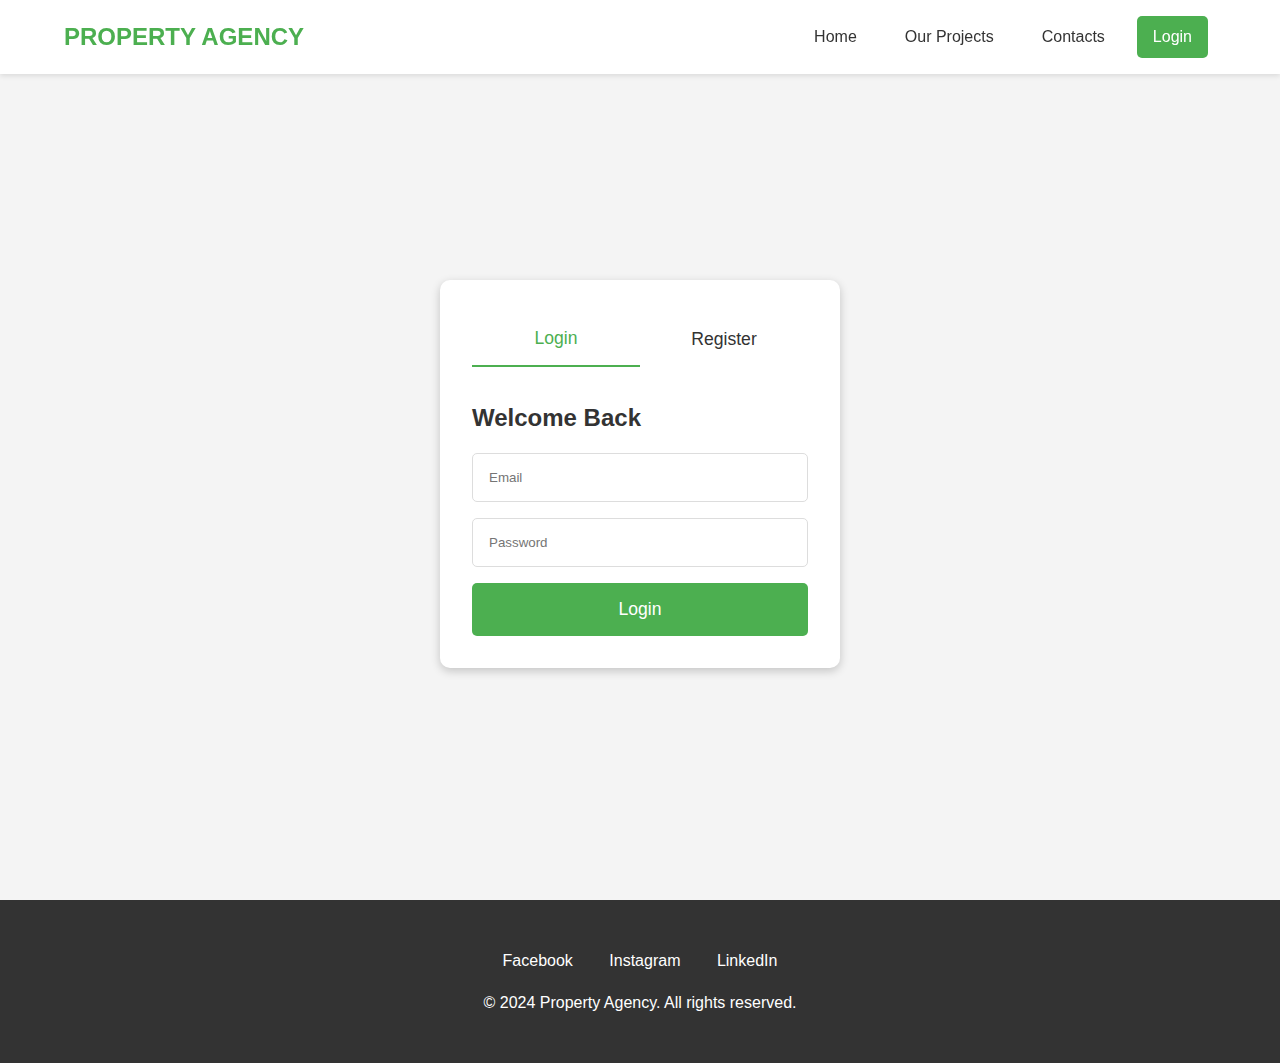
<file: auth.html>
<!DOCTYPE html>
<html lang="en">
<head>
    <meta charset="UTF-8">
    <meta name="viewport" content="width=device-width, initial-scale=1.0">
    <title>Login/Register - Property Agency</title>
    <link rel="stylesheet" href="style.css">
</head>
<body>
    <nav class="navbar">
        <div class="logo">PROPERTY AGENCY</div>
        <div class="nav-links">
            <a href="index.html">Home</a>
            <a href="projects.html">Our Projects</a>
            <a href="contacts.html">Contacts</a>
            <a href="auth.html" class="auth-btn active">Login</a>
        </div>
    </nav>

    <div class="auth-container">
        <div class="auth-box">
            <div class="auth-tabs">
                <button class="tab-btn active" data-tab="login">Login</button>
                <button class="tab-btn" data-tab="register">Register</button>
            </div>
            
            <form id="loginForm" class="auth-form active">
                <h2>Welcome Back</h2>
                <input type="email" placeholder="Email" required>
                <input type="password" placeholder="Password" required>
                <button type="submit">Login</button>
            </form>

            <form id="registerForm" class="auth-form">
                <h2>Create Account</h2>
                <input type="text" placeholder="Full Name" required>
                <input type="email" placeholder="Email" required>
                <input type="password" placeholder="Password" required>
                <input type="password" placeholder="Confirm Password" required>
                <button type="submit">Register</button>
            </form>
        </div>
    </div>

    <footer>
        <div class="footer-content">
            <div class="social-links">
                <a href="#">Facebook</a>
                <a href="#">Instagram</a>
                <a href="#">LinkedIn</a>
            </div>
            <p>&copy; 2024 Property Agency. All rights reserved.</p>
        </div>
    </footer>

    <script src="main.js"></script>
</body>
</html>
</file>
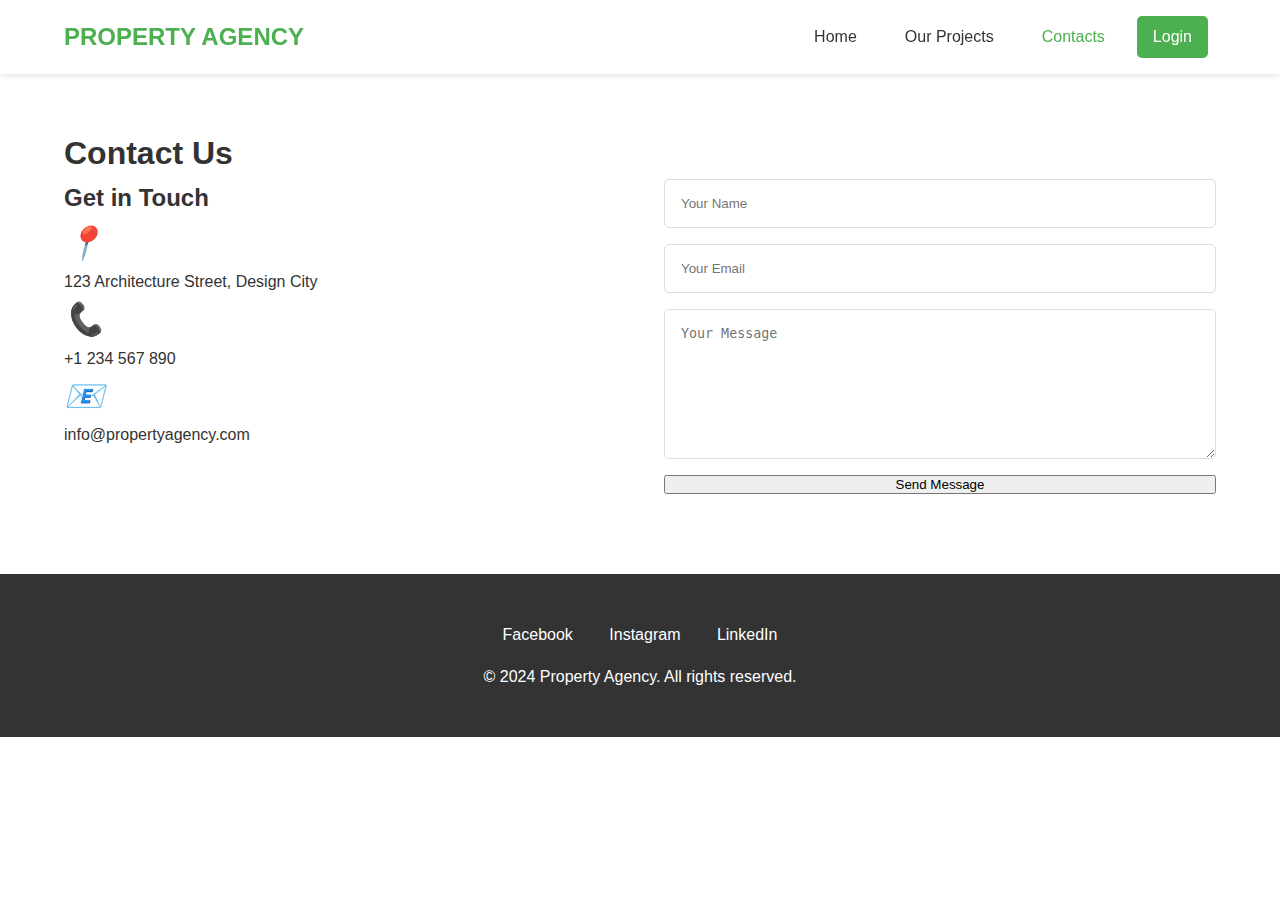
<file: contacts.html>
<!DOCTYPE html>
<html lang="en">
<head>
    <meta charset="UTF-8">
    <meta name="viewport" content="width=device-width, initial-scale=1.0">
    <title>Contact Us - Property Agency</title>
    <link rel="stylesheet" href="style.css">
</head>
<body>
    <nav class="navbar">
        <div class="logo">PROPERTY AGENCY</div>
        <div class="nav-links">
            <a href="index.html">Home</a>
            <a href="projects.html">Our Projects</a>
            <a href="contacts.html" class="active">Contacts</a>
            <a href="auth.html" class="auth-btn">Login</a>
        </div>
    </nav>

    <section class="contact-section">
        <h1>Contact Us</h1>
        <div class="contact-container">
            <div class="contact-info">
                <h2>Get in Touch</h2>
                <div class="info-item">
                    <i class="icon">📍</i>
                    <p>123 Architecture Street, Design City</p>
                </div>
                <div class="info-item">
                    <i class="icon">📞</i>
                    <p>+1 234 567 890</p>
                </div>
                <div class="info-item">
                    <i class="icon">📧</i>
                    <p>info@propertyagency.com</p>
                </div>
            </div>
            <form class="contact-form">
                <input type="text" placeholder="Your Name" required>
                <input type="email" placeholder="Your Email" required>
                <textarea placeholder="Your Message" required></textarea>
                <button type="submit">Send Message</button>
            </form>
        </div>
    </section>

    <footer>
        <div class="footer-content">
            <div class="social-links">
                <a href="#">Facebook</a>
                <a href="#">Instagram</a>
                <a href="#">LinkedIn</a>
            </div>
            <p>&copy; 2024 Property Agency. All rights reserved.</p>
        </div>
    </footer>

    <script src="main.js"></script>
</body>
</html>
</file>
<file: style.css>
:root {
    --primary-color: #4CAF50;
    --secondary-color: #FFC107;
    --dark-color: #333;
    --light-color: #fff;
    --gray-color: #f4f4f4;
}

* {
    margin: 0;
    padding: 0;
    box-sizing: border-box;
}

body {
    font-family: 'Arial', sans-serif;
    line-height: 1.6;
    color: var(--dark-color);
}


.navbar {
    display: flex;
    justify-content: space-between;
    align-items: center;
    padding: 1rem 5%;
    background: var(--light-color);
    box-shadow: 0 2px 5px rgba(0,0,0,0.1);
    position: fixed;
    width: 100%;
    top: 0;
    z-index: 1000;
}

.logo {
    font-size: 1.5rem;
    font-weight: bold;
    color: var(--primary-color);
}

.nav-links {
    display: flex;
    align-items: center;
}

.nav-links a {
    color: var(--dark-color);
    text-decoration: none;
    padding: 0.5rem 1rem;
    margin: 0 0.5rem;
    transition: color 0.3s;
}

.nav-links a:hover,
.nav-links a.active {
    color: var(--primary-color);
}

.auth-btn {
    background: var(--primary-color);
    color: var(--light-color) !important;
    border-radius: 5px;
}

.burger {
    display: none;
    cursor: pointer;
    background: none;
    border: none;
    padding: 0.5rem;
}

.burger div {
    width: 25px;
    height: 3px;
    background-color: var(--dark-color);
    margin: 5px;
    transition: all 0.3s ease;
}

.hero {
    height: 100vh;
    background: linear-gradient(rgba(0,0,0,0.5), rgba(0,0,0,0.5)),
                url('https://images.unsplash.com/photo-1600585154340-be6161a56a0c');
    background-size: cover;
    background-position: center;
    display: flex;
    flex-direction: column;
    justify-content: center;
    align-items: center;
    text-align: center;
    color: var(--light-color);
    padding: 0 1rem;
}

.hero h1 {
    font-size: 3.5rem;
    margin-bottom: 1rem;
}


.gallery {
    padding: 5rem 5%;
}

.gallery h2 {
    text-align: center;
    margin-bottom: 3rem;
}

.gallery-grid {
    display: grid;
    grid-template-columns: repeat(auto-fit, minmax(300px, 1fr));
    gap: 2rem;
}

.gallery-item {
    position: relative;
    overflow: hidden;
    border-radius: 10px;
}

.gallery-item img {
    width: 100%;
    height: 300px;
    object-fit: cover;
    transition: transform 0.3s;
}

.gallery-item:hover img {
    transform: scale(1.1);
}


.specialist {
    padding: 5rem 5%;
    background: var(--gray-color);
}

.specialist-card {
    display: flex;
    align-items: center;
    gap: 2rem;
    max-width: 1000px;
    margin: 0 auto;
}

.specialist-card img {
    width: 300px;
    height: 300px;
    object-fit: cover;
    border-radius: 50%;
}


.services {
    padding: 5rem 5%;
    text-align: center;
}

.services-grid {
    display: grid;
    grid-template-columns: repeat(auto-fit, minmax(200px, 1fr));
    gap: 2rem;
    margin-top: 3rem;
}

.service-item {
    padding: 2rem;
    background: var(--gray-color);
    border-radius: 10px;
    transition: transform 0.3s;
}

.service-item:hover {
    transform: translateY(-10px);
}

.icon {
    font-size: 2rem;
    margin-bottom: 1rem;
}


.projects-hero {
    height: 50vh;
    background: linear-gradient(rgba(0,0,0,0.5), rgba(0,0,0,0.5)),
                url('https://images.unsplash.com/photo-1600596542815-ffad4c1539a9');
    background-size: cover;
    background-position: center;
    display: flex;
    flex-direction: column;
    justify-content: center;
    align-items: center;
    color: var(--light-color);
    margin-top: 4rem;
}

.projects-grid {
    padding: 5rem 5%;
    display: grid;
    grid-template-columns: repeat(auto-fit, minmax(300px, 1fr));
    gap: 2rem;
}

.project-card {
    position: relative;
    overflow: hidden;
    border-radius: 10px;
    box-shadow: 0 3px 10px rgba(0,0,0,0.2);
}

.project-card img {
    width: 100%;
    height: 300px;
    object-fit: cover;
}

.project-info {
    padding: 1.5rem;
    background: var(--light-color);
}


.contact-section {
    padding: 8rem 5% 5rem;
}

.contact-container {
    display: grid;
    grid-template-columns: repeat(auto-fit, minmax(300px, 1fr));
    gap: 3rem;
    max-width: 1200px;
    margin: 0 auto;
}

.contact-form {
    display: flex;
    flex-direction: column;
    gap: 1rem;
}

.contact-form input,
.contact-form textarea {
    padding: 1rem;
    border: 1px solid #ddd;
    border-radius: 5px;
}

.contact-form textarea {
    height: 150px;
}


.auth-container {
    min-height: 100vh;
    display: flex;
    justify-content: center;
    align-items: center;
    padding: 8rem 1rem 5rem;
    background: var(--gray-color);
}

.auth-box {
    background: var(--light-color);
    padding: 2rem;
    border-radius: 10px;
    box-shadow: 0 3px 10px rgba(0,0,0,0.2);
    width: 100%;
    max-width: 400px;
}

.auth-tabs {
    display: flex;
    margin-bottom: 2rem;
}

.tab-btn {
    flex: 1;
    padding: 1rem;
    border: none;
    background: none;
    cursor: pointer;
    font-size: 1.1rem;
    color: var(--dark-color);
}

.tab-btn.active {
    color: var(--primary-color);
    border-bottom: 2px solid var(--primary-color);
}

.auth-form {
    display: none;
    flex-direction: column;
    gap: 1rem;
}

.auth-form.active {
    display: flex;
}

.auth-form input {
    padding: 1rem;
    border: 1px solid #ddd;
    border-radius: 5px;
}

.auth-form button {
    background: var(--primary-color);
    color: var(--light-color);
    padding: 1rem;
    border: none;
    border-radius: 5px;
    cursor: pointer;
    font-size: 1.1rem;
}

/* Footer */
footer {
    background: var(--dark-color);
    color: var(--light-color);
    padding: 3rem 5%;
    text-align: center;
}

.cta {
    margin-bottom: 3rem;
}

.contact-btn {
    background: var(--primary-color);
    color: var(--light-color);
    padding: 1rem 2rem;
    border: none;
    border-radius: 5px;
    cursor: pointer;
    font-size: 1.1rem;
    margin-top: 1rem;
}

.social-links {
    margin-bottom: 1rem;
}

.social-links a {
    color: var(--light-color);
    text-decoration: none;
    margin: 0 1rem;
}


@media (max-width: 768px) {
    .navbar {
        padding: 1rem;
    }

    .burger {
        display: block;
        z-index: 1001;
    }

    .burger.active div:nth-child(1) {
        transform: rotate(-45deg) translate(-5px, 6px);
    }

    .burger.active div:nth-child(2) {
        opacity: 0;
    }

    .burger.active div:nth-child(3) {
        transform: rotate(45deg) translate(-5px, -6px);
    }

    .nav-links {
        position: fixed;
        right: -100%;
        top: 70px;
        height: auto;
        width: 100%;
        background: var(--light-color);
        flex-direction: column;
        align-items: center;
        padding: 2rem 0;
        box-shadow: 0 2px 5px rgba(0,0,0,0.1);
        transition: right 0.3s ease;
    }

    .nav-links.active {
        right: 0;
    }

    .nav-links a {
        margin: 0.5rem 0;
        font-size: 1.2rem;
    }

    .hero h1 {
        font-size: 2.5rem;
    }

    .specialist-card {
        flex-direction: column;
        text-align: center;
    }

    .contact-container {
        grid-template-columns: 1fr;
    }
}
</file>
